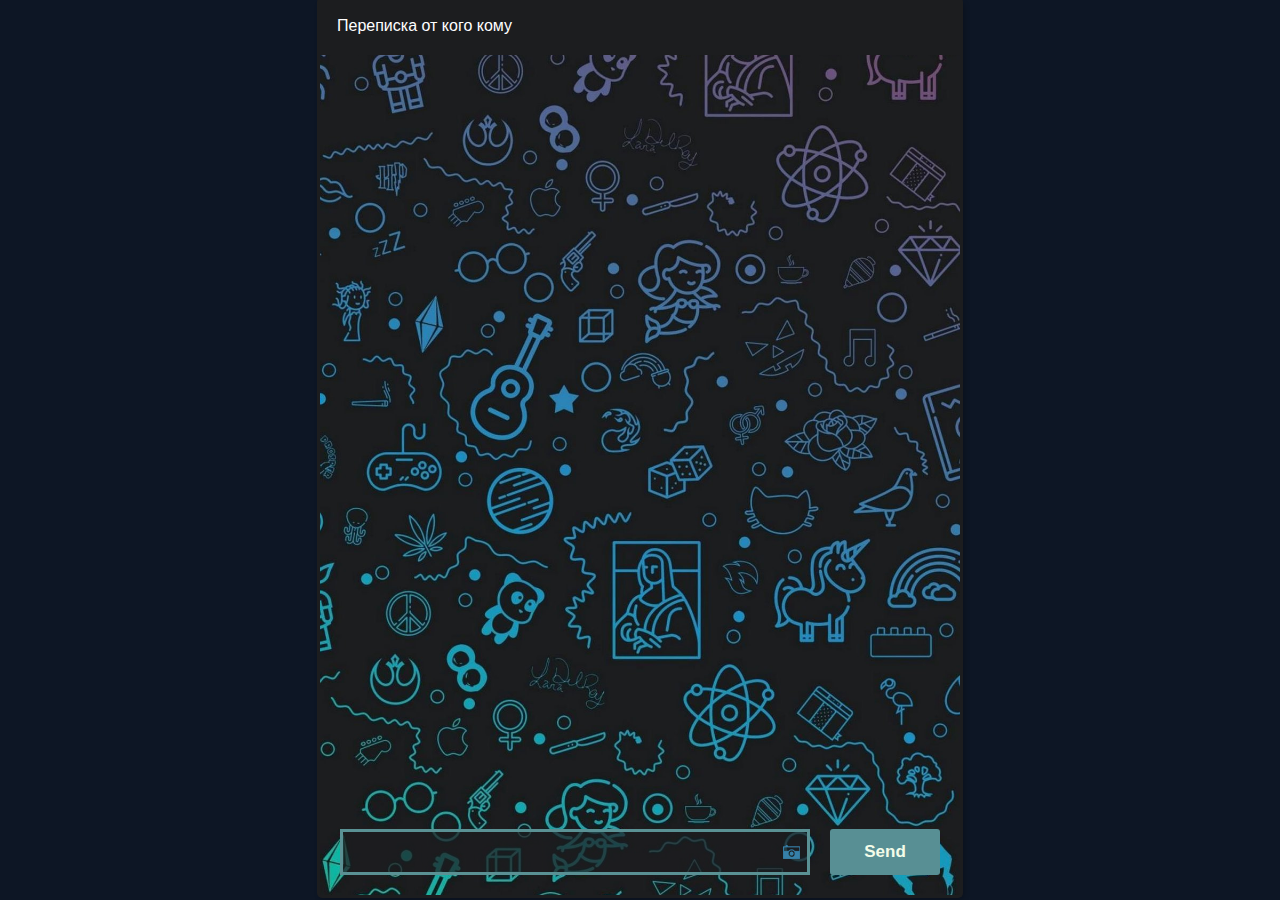
<file: html/chat.html>
<!DOCTYPE html>
<html lang="en">
    <head>
        <meta charset="utf-8">
        <meta http-equiv="X-UA-Compatible" content="IE=edge">
        <title>Chat</title>
        <meta name="viewport" content="width=device-width, initial-scale=1">
        <link rel="stylesheet" href="../css/defolt.css">
        <link rel="stylesheet" href="../css/chat.css">
    </head>
    <body>
        <div class="chat-page">
            <div id="head_chat" class="head-chat">Переписка от кого кому</div>               
            <div id="tracking_height" class="w-sms"></div>
            <div id="wrapper_image_add" class="wrapper_image_preview_container"></div>
            <div id="wrapper_sending" class="w-sending">
                <div class="text-input-conteiner">
                    <input type="text" id="text_message_id" name="text_message ">
                    <img id="loader_img_button" src="../img/img_loader.png" title="Load img">
                    <input type="file" id="input_img_button" multiple style="display: none;">
                </div>                    
                <input type="button" id="button_send_id" name="button_send" value="Send">          
            </div>
        </div>
        <script type="module" src="../js/chat/main_chat.js"></script>
    </body>
</html>
</file>
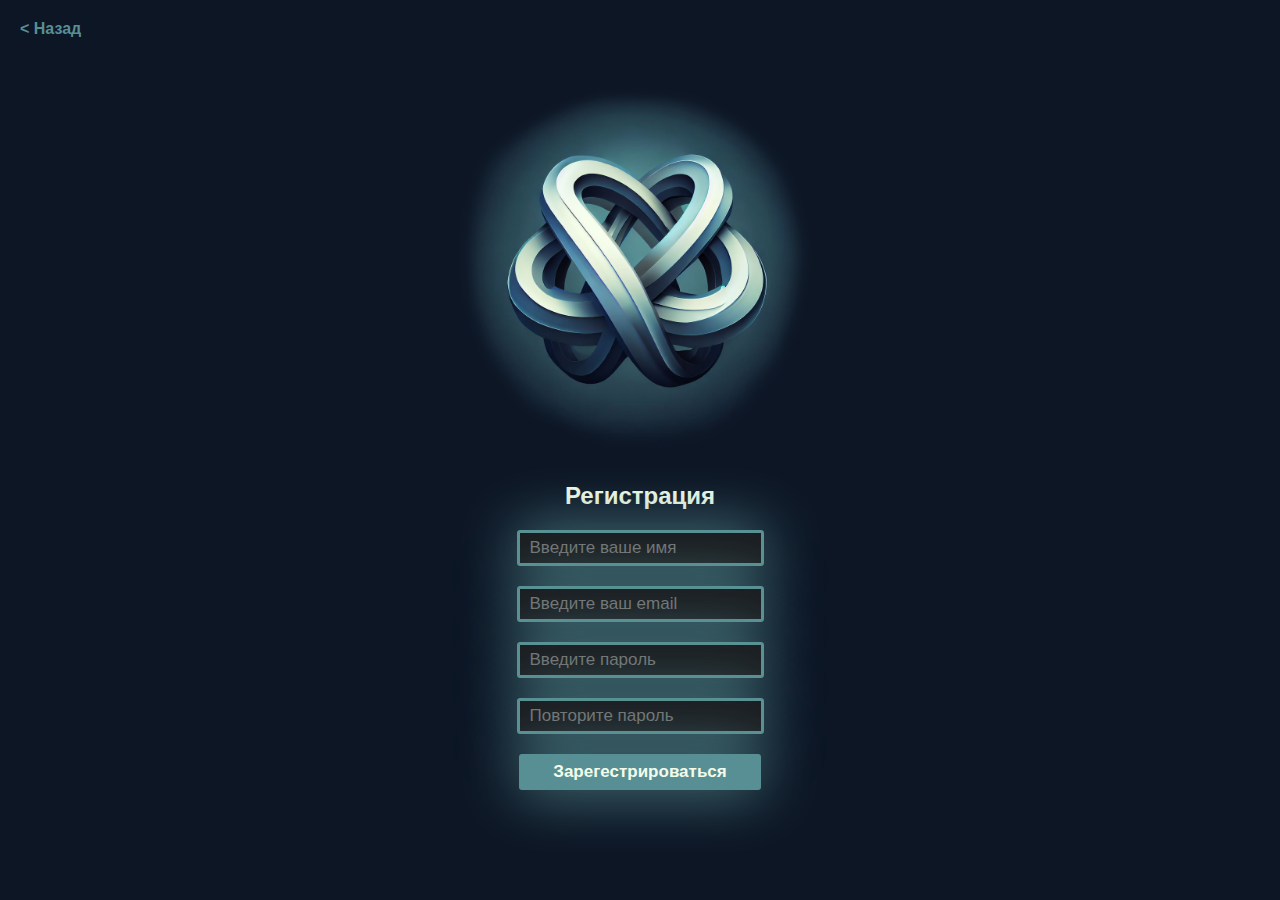
<file: html/registration.html>
<!DOCTYPE html>
<html lang="en">
    <head>
        <meta charset="utf-8">
        <meta http-equiv="X-UA-Compatible" content="IE=edge">
        <title>Registration</title>
        <meta name="viewport" content="width=device-width, initial-scale=1">
        <link rel="stylesheet" href="../css/defolt.css">
        <link rel="stylesheet" href="../css/home.css">
    </head>
    <body>
        <div class="home-head"><a href="./home.html">&#60 Назад</a></div>
        <div class="wrapper-container">
            <div class="container">
                <div class="form-group">
                    <img src="../img/logo_home.png" class="logo-home">
                </div>
                <h2>Регистрация</h2>
                <div class="form-group">
                    <input type="text" placeholder="Введите ваше имя" id="reg_username">
                </div>
                <div class="form-group">
                    <input type="text" placeholder="Введите ваш email" id="reg_email">
                </div>
                <div class="form-group">
                    <input type="password" placeholder="Введите пароль" id="reg_password">
                </div>
                <div class="form-group">
                    <input type="password" placeholder="Повторите пароль" id="reg_repeat_password">
                </div>
                <div class="form-group">
                    <input type="button" class="button-login" value="Зарегестрироваться">
                </div>
            </div>
        </div>
    </body>
</html>
</file>
<file: css/defolt.css>
* {
    scrollbar-width: thin;
    scrollbar-color: #888 #f1f1f1;
}
::-webkit-scrollbar {
    width: 12px;
}

/* Цвет полосы прокрутки */
::-webkit-scrollbar-thumb {
    background-color: #516693;
}

/* Цвет фона полосы прокрутки */
::-webkit-scrollbar-track {
    background-color: #1c1d1f;
}
body{
    font-family: Arial, sans-serif;
    margin: 0;
    background-color: #0d1625;
    color: #f3fce9;
}
a{
    text-decoration: unset;
    color: #588f94;
}
a:hover{
    color: #3d797c;
}
a:active{
    color: #2a6466;
}
input{
    padding: 5px 10px;
    border-radius: 3px;
    color: #f3fce9;
    font-size: 17px;
}
input[type="text"],input[type="password"]{
    border: 3px solid #5a9194;
    background: rgb(28 29 31 / 90%);
    outline: none;  
}
input[type="button"]{
    background-color: #588f94;
    font-weight: bold;
    cursor: pointer;
    border: none;
    transition: background-color 0.3s, transform 0.3s; 
}
input[type="button"]:hover{
    background-color: #3d797c;
}
input[type="button"]:active{
    transform: scale(0.95); 
    background-color: #2a6466;
}
</file>
<file: css/chat.css>
#button_send_id{
    width: 110px;
    height: 46px;
}
.chat-page{
    
    display: grid;
    grid-template-rows: 0fr 10fr 0fr;
    margin: auto;
    padding: 20px;
    height: 95vh;
    width: 600px;
    min-width: 500px;
    background-image: url('../img/fon_chat/fon1.jpg');
    background-size: cover;
    border-radius: 5px;
    border: 3px solid #1c1d1f;
    border-top: none;
    box-shadow: 2px 2px 5px rgba(0, 0, 0, 0.2);
}
.head-chat{
    grid-row: 1;
    background: #1c1d1f;
    color: #fff;
    padding: 20px;
    margin: -23px -23px 0px -23px;
    z-index: 1;
    border-radius: 5px 5px 0px 0px;
}
.w-sending{
    display: grid;
    grid-template-columns: auto 110px;
}
.text-input-conteiner{
    display: grid;
    grid-template-columns: auto 20px;
    margin-right: 20px;
    background: rgb(28 29 31 / 70%);
    padding: 5px 10px;
    border: 3px solid #5a9194;
}
#text_message_id{
    height: 30px;
    padding: 0px;
    background: rgb(28 29 31 / 0%);
    border: none;
}
#loader_img_button{
    width: 20px;
    height: 20px;
    margin-left: 5px;
    margin-top: 5px;
    cursor: pointer;
}
#loader_img_button:hover,.w_icon span:hover{
    opacity: 0.7;
}
#loader_img_button:active,.w_icon span:active{
    opacity: 0.5;
}
.w-sms{
    grid-row: 2;
    margin-bottom: 20px;
    overflow-y: auto;
    overflow-x: hidden;
    display: flex;
    flex-flow: column nowrap;
    align-items: flex-start;
}
.w-sms > :first-child{
    margin-top: auto !important;
}
.sms-text {
    background-color: #f0f0f0;
    border-radius: 5px;
    margin: 5px 0;
    max-width: 200px;
    min-width: 40px;
    color: #ffffff;
    word-wrap: break-word;
    box-shadow: 2px 2px 5px rgba(0, 0, 0, 0.2);
    position: relative;
}

.sms-text.received {
    align-self: flex-start;
    background-color: #a9370f;
    margin-left: 9px;
}
.sms-text.sent {
    align-self: flex-end;
    background-color: #0f5ba9;   
    margin-right: 9px;
}
.sent::before,.received::before {
    content: '';
    position: absolute;
    bottom: 0px;
    border-width: 10px;
    border-style: solid;
    transform: rotate(-90deg);
    transform-origin: 50% 50%;
}
.received::before{  
    left: -10px;
    border-color: transparent transparent transparent #a9370f;
}
.sent::before{
    right: -10px;
    border-color: transparent transparent transparent #0f5ba9;
}
.w_icon{
    display: none;
    position: absolute;
    bottom: 5px;
    background-color: #588f94;
}
.received .w_icon{
    left: 100%;
    border-radius: 0px 5px 5px 0px;
}
.sent .w_icon{
    right: 100%;
    border-radius: 5px 0px 0px 5px;
}
.sms-text.block .w_icon{
    display: flex;
}
.w_icon span{
    width: 20px;
    height: 20px;
    margin: 5px 0px 5px 5px;
    cursor: pointer;
}
.w_icon span:last-child{
    margin-right: 5px;
}
.edit-input{
    width: 100%;
    box-sizing: border-box;
    box-shadow: none !important;
}
.sent .edit-input{
    border-color: #0f5ba9;
}
.wrapper_image_preview_container{
    grid-row: 3;
    background: #232426e0;
    padding: 20px;
    display: none;
    justify-content: flex-start;
}
.image_preview_container{
    position: relative;
    height: 50px;
    width: 50px;
    margin-right: 20px;
}
.img_add{
    width: 50px;
    height: 50px;
}
.to_add_img_icon{
    position: absolute;
    right: -21px;
    top: 15px;
}
.image_preview_container:last-child span{
    display: none;
}
.sms_img{
    max-width: 180px;
    min-width: 100px;
    margin-top: 10px;
}
.text-content{
    display: grid;
    grid-template-columns: auto;
    font-size: 16px;
    padding: 10px;
}
.text-content > :first-child{
    margin: 0;
}
.text-content span{
    margin-top: 10px;
    max-width: -webkit-fill-available;
    overflow: hidden;
}
.w-time-sms{
    float: right;
    margin: 0px 5px 5px 0px;
    font-size: 12px;
    color: #d5d5d5;
}
</file>
<file: css/home.css>
input{
    box-shadow: rgb(89 144 147) 0px 0px 60px;
}
.wrapper-container{
    display: flex;
    justify-content: center;
    align-items: center;
}
.container {
    text-align: center;
    max-width: 400px;
    width: 100%;
}
.form-group {
    margin-bottom: 20px;
}
.logo-home{
    width: 400px;
}
.button-login{
    width: 242px;
    height: 36px;
}
.home-head{
    display: block;
    margin: 20px;
    font-weight: bold;
}
</file>
